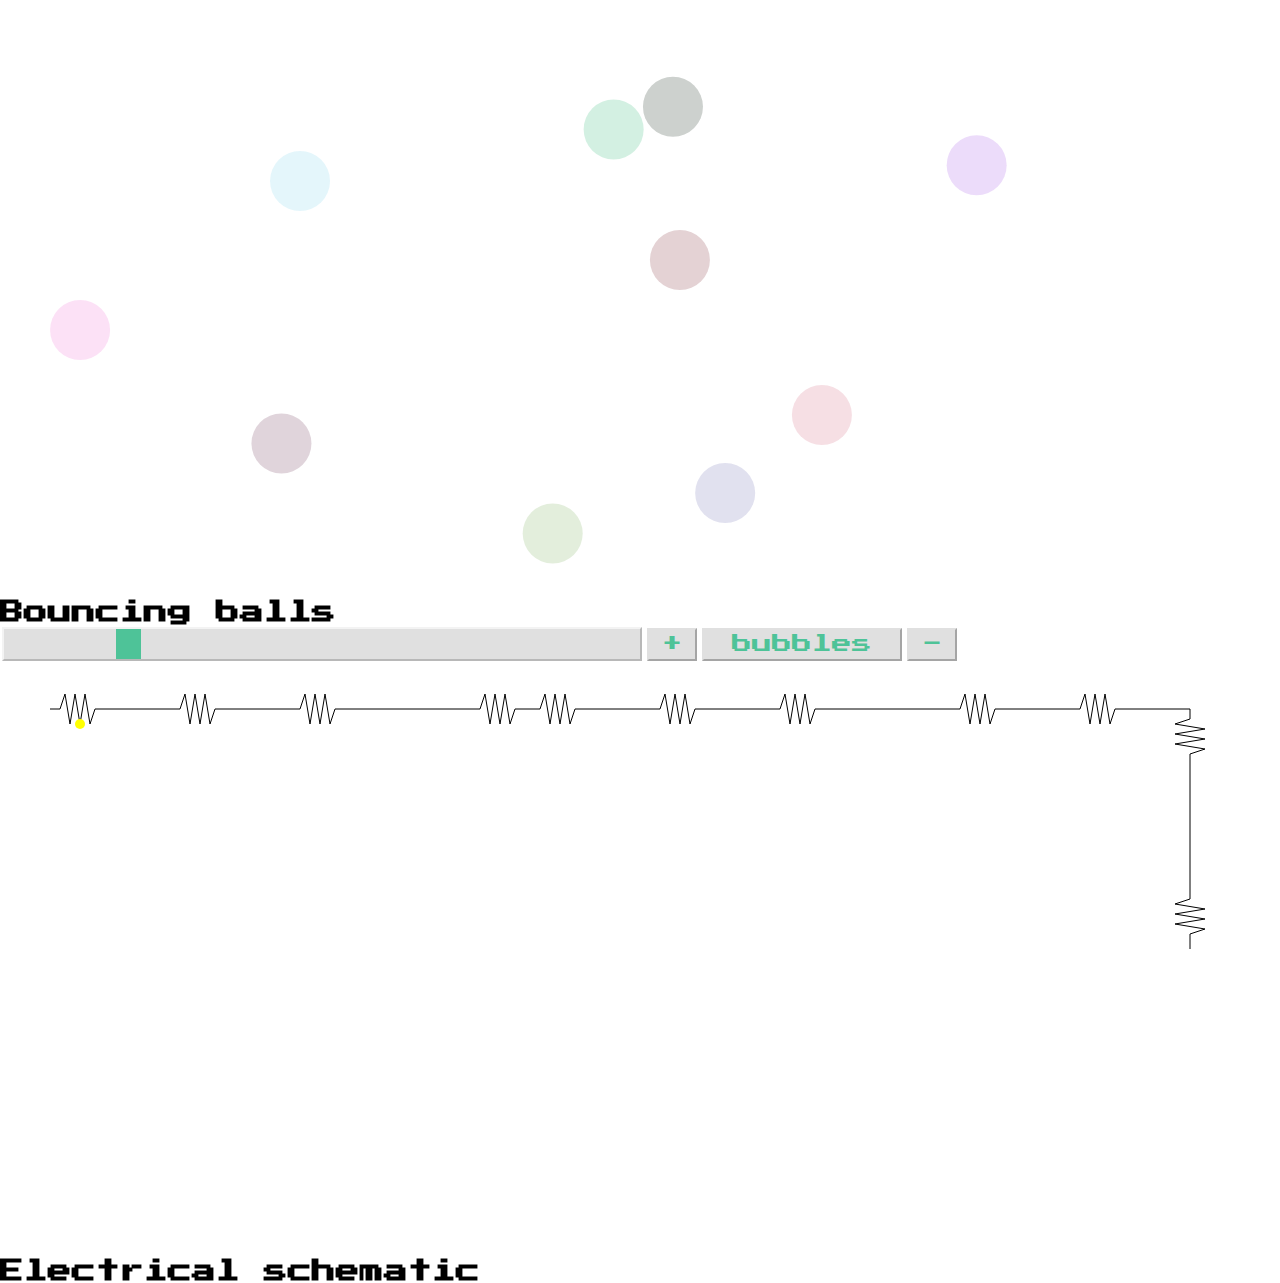
<file: canvas.html>
<!DOCTYPE html>
<html lang="en">

<head>
  <meta charset="UTF-8">
  <meta http-equiv="X-UA-Compatible" content="IE=edge">
  <meta name="viewport" content="width=device-width, initial-scale=1.0">
  <title>Portfolio Canvas Fun</title>
  <link rel="preconnect" href="https://fonts.googleapis.com">
  <link rel="preconnect" href="https://fonts.gstatic.com" crossorigin>
  <link rel="preload" as="style" href="https://fonts.googleapis.com/css2?family=Press+Start+2P&display=swap"
    onload="this.onload=null;this.rel='stylesheet'">
  <style>
    body {
      margin: 0;
      font-family: 'Press Start 2P', cursive;
      overflow-x: hidden;
    }

    h1,
    p {
      margin: 0;
    }


    h1 {
      font-size: 1.5rem;
    }

    section {
      position: relative;
    }

    button {
      height: 33px;
      border-color: #d3d3d3;
      background-color: #d3d3d3;
      opacity: 0.7;
      color: #04AA6D;
      width: 50px;
      font-family: 'Press Start 2P', cursive;
      font-size: 1.25rem;
      cursor: pointer;
    }

    button:nth-of-type(2) {
      width: 200px;
      margin-left: 5px;
    }

    button:nth-of-type(3) {
      margin-left: 5px;
    }

    .controls {
      width: 100%;
    }

    .control-box {
      padding-top: 5px;
      flex: 1;
      display: flex;
      margin: auto;
      height: 30px;
      align-items: center;
    }


    .slidecontainer {
      width: 50%;
      margin-right: 7px;
    }

    .slider {
      -webkit-appearance: none;
      appearance: none;
      border-style: outset;
      border-width: 2px;
      box-sizing: border-box;
      width: 100%;
      height: 100%;
      background: #d3d3d3;
      outline: none;
      opacity: 0.7;
      -webkit-transition: .2s;
      transition: opacity .2s;
    }

    .slider:hover {
      opacity: 1;
    }

    .slider::-webkit-slider-thumb {
      -webkit-appearance: none;
      appearance: none;
      width: 25px;
      height: 30px;
      background: #04AA6D;
      cursor: pointer;
    }

    .slider::-moz-range-thumb {
      width: 25px;
      height: 30px;
      background: #04AA6D;
      cursor: pointer;
    }
  </style>
</head>

<body>
  <section>

    <canvas id="1"></canvas>
    <div class="controls">
      <h1>Bouncing balls</h1>
      <div class="control-box">
        <div class="slidecontainer">
          <input type="range" min="1" max="50" value="10" class="slider" id="ball-speed">
        </div>
        <button type="button" id="add-ball">&#43;</button>
        <button type="button" id="bounce-off">bubbles</button>
        <button type="button" id="pop">-</button>
      </div>
    </div>
  </section>

  <canvas id="2"></canvas>
  <div class="controls">
    <h1>Electrical schematic</h1>

  </div>
  </section>

  <script type="module" src="canvas1.js"></script>
  <script type="module" src="canvas2.js"></script>
</body>

</html>
</file>
